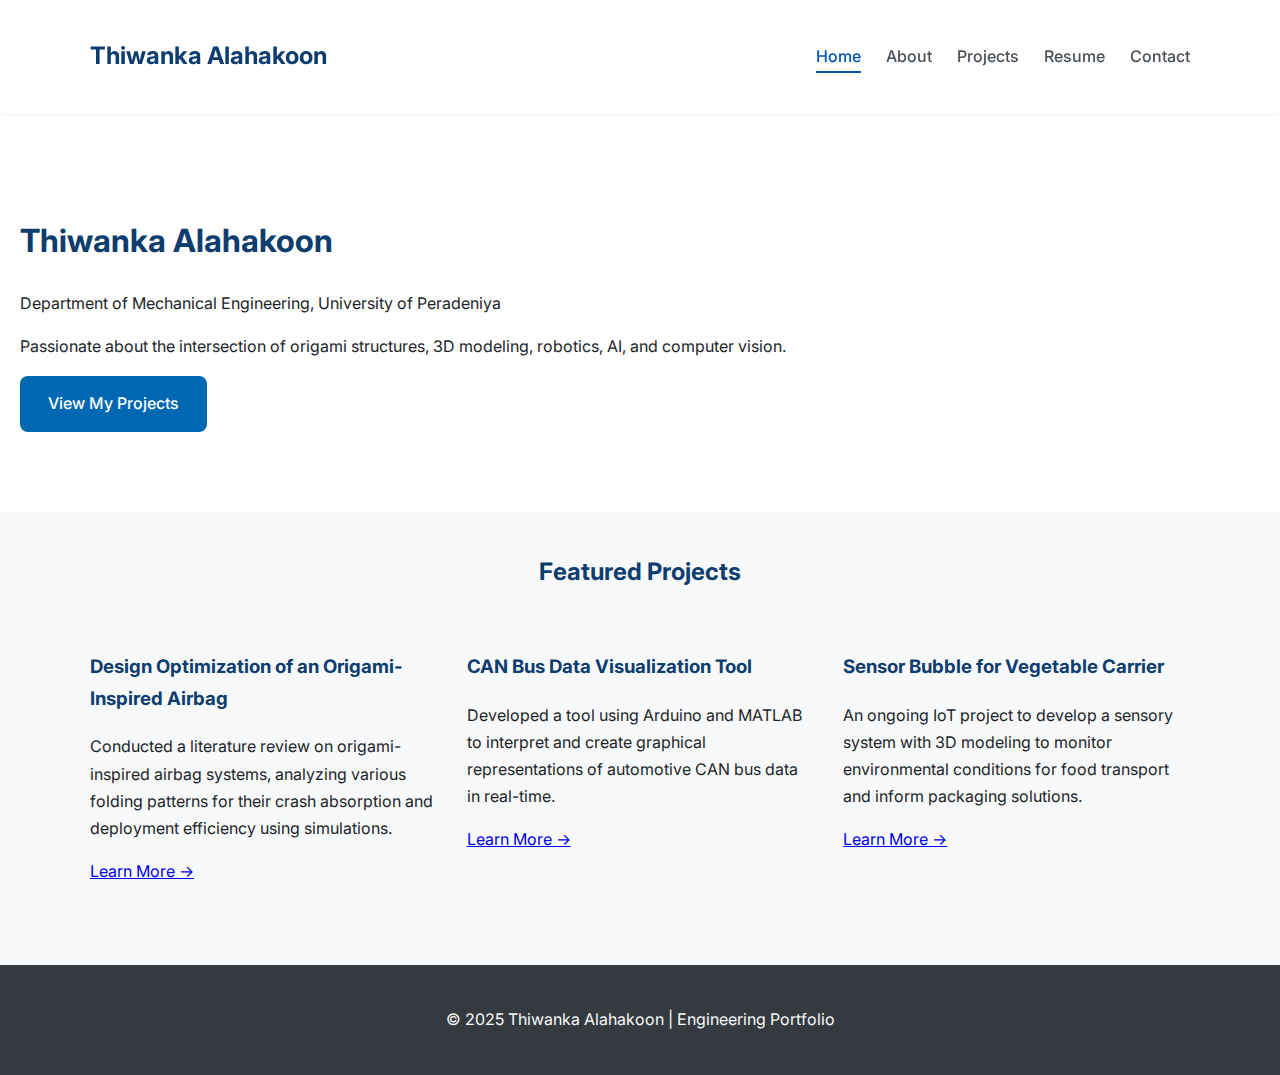
<file: index.html>
<!DOCTYPE html>
<html lang="en">
<head>
    <meta charset="UTF-8">
    <meta name="viewport" content="width=device-width, initial-scale=1.0">
    <title>Thiwanka Alahakoon - Mechanical Engineering</title>
    <link rel="stylesheet" href="style.css">
</head>
<body>

    <nav class="navbar">
        <div class="container">
            <a href="index.html" class="logo">Thiwanka Alahakoon</a>
            <ul class="nav-links">
                <li><a href="index.html" class="active">Home</a></li>
                <li><a href="about.html">About</a></li>
                <li><a href="projects.html">Projects</a></li>
                <li><a href="resume.html">Resume</a></li>
                <li><a href="contact.html">Contact</a></li>
            </ul>
        </div>
    </nav>

    <header class="hero">
        <h1>Thiwanka Alahakoon</h1>
        <p>Department of Mechanical Engineering, University of Peradeniya</p> 
        <p>Passionate about the intersection of origami structures, 3D modeling, robotics, AI, and computer vision. </p>
        <a href="projects.html" class="btn">View My Projects</a>
    </header>

    <main class="container">
        <h2 style="text-align:center; margin-bottom: 40px;">Featured Projects</h2>
        <div class="project-grid">
            <div class="card">
                <h3>Design Optimization of an Origami-Inspired Airbag</h3>
                <p>Conducted a literature review on origami-inspired airbag systems, analyzing various folding patterns for their crash absorption and deployment efficiency using simulations. </p>
                <a href="projects.html#origami-airbag">Learn More &rarr;</a>
            </div>
            <div class="card">
                 <h3>CAN Bus Data Visualization Tool</h3>
                 <p>Developed a tool using Arduino and MATLAB to interpret and create graphical representations of automotive CAN bus data in real-time. </p>
                 <a href="projects.html#can-bus">Learn More &rarr;</a>
            </div>
            <div class="card">
                 <h3>Sensor Bubble for Vegetable Carrier</h3>
                 <p>An ongoing IoT project to develop a sensory system with 3D modeling to monitor environmental conditions for food transport and inform packaging solutions. </p>
                <a href="projects.html#sensor-bubble">Learn More &rarr;</a>
            </div>
        </div>
    </main>

    <footer>
        <p>&copy; 2025 Thiwanka Alahakoon | Engineering Portfolio</p>
    </footer>

</body>
</html>
</file>
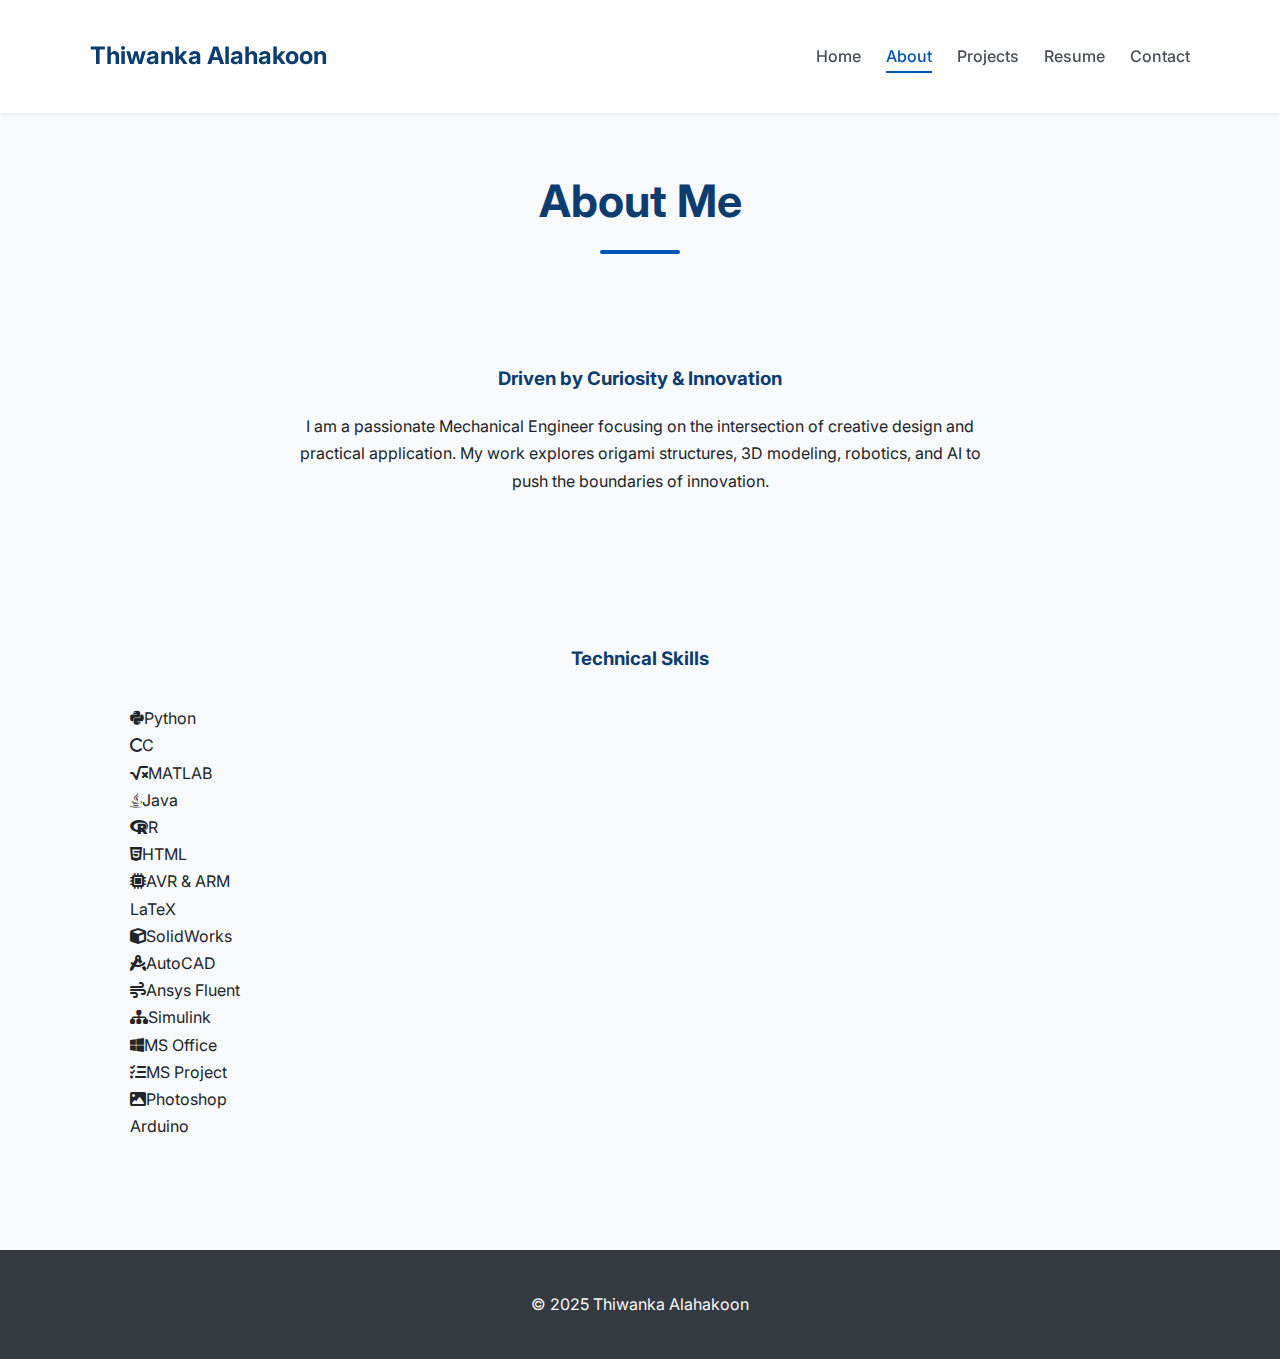
<file: about.html>
<!DOCTYPE html>
<html lang="en">
<head>
    <meta charset="UTF-8">
    <meta name="viewport" content="width=device-width, initial-scale=1.0">
    <title>About Me | Thiwanka Alahakoon</title>

    <link rel="preconnect" href="https://fonts.googleapis.com">
    <link rel="preconnect" href="https://fonts.gstatic.com" crossorigin>
    <link href="https://fonts.googleapis.com/css2?family=Inter:wght@400;500;700&display=swap" rel="stylesheet">
    
    <link rel="stylesheet" href="https://cdnjs.cloudflare.com/ajax/libs/font-awesome/6.5.2/css/all.min.css" />

    <link rel="stylesheet" href="style.css">
</head>
<body>
    <nav class="navbar">
        <div class="container">
            <a href="index.html" class="logo">Thiwanka Alahakoon</a>
            <ul class="nav-links">
                <li><a href="index.html">Home</a></li>
                <li><a href="about.html" class="active">About</a></li>
                <li><a href="projects.html">Projects</a></li>
                <li><a href="resume.html">Resume</a></li>
                <li><a href="contact.html">Contact</a></li>
            </ul>
        </div>
    </nav>

    <main class="main-content container">
        <h1 class="page-header animate-on-scroll">About Me</h1>
        <div class="glass-card animate-on-scroll" style="padding:40px; text-align:center; margin-bottom: 60px;">
            <h3>Driven by Curiosity & Innovation</h3>
            <p style="max-width: 700px; margin: 10px auto 0 auto; color: var(--subtle-text);">I am a passionate Mechanical Engineer focusing on the intersection of creative design and practical application. My work explores origami structures, 3D modeling, robotics, and AI to push the boundaries of innovation.</p>
        </div>

        <div class="glass-card animate-on-scroll" style="padding: 30px 40px;">
            <h3 style="text-align: center; margin-bottom: 30px;">Technical Skills</h3>
            <div class="skills-grid">
                <div class="skill-item"><i class="fab fa-python"></i><span>Python</span></div>
                <div class="skill-item"><i class="fa-solid fa-c"></i><span>C</span></div>
                <div class="skill-item"><i class="fas fa-square-root-alt"></i><span>MATLAB</span></div>
                <div class="skill-item"><i class="fab fa-java"></i><span>Java</span></div>
                <div class="skill-item"><i class="fab fa-r-project"></i><span>R</span></div>
                <div class="skill-item"><i class="fab fa-html5"></i><span>HTML</span></div>
                <div class="skill-item"><i class="fas fa-microchip"></i><span>AVR & ARM</span></div>
                <div class="skill-item"><i class="fab fa-latex"></i><span>LaTeX</span></div>
                <div class="skill-item"><i class="fas fa-cube"></i><span>SolidWorks</span></div>
                <div class="skill-item"><i class="fas fa-drafting-compass"></i><span>AutoCAD</span></div>
                <div class="skill-item"><i class="fas fa-wind"></i><span>Ansys Fluent</span></div>
                <div class="skill-item"><i class="fas fa-sitemap"></i><span>Simulink</span></div>
                <div class="skill-item"><i class="fab fa-windows"></i><span>MS Office</span></div>
                <div class="skill-item"><i class="fas fa-tasks"></i><span>MS Project</span></div>
                <div class="skill-item"><i class="fas fa-image"></i><span>Photoshop</span></div>
                <div class="skill-item"><i class="fab fa-arduino"></i><span>Arduino</span></div>
            </div>
        </div>
    </main>

    <footer>
        <p>&copy; 2025 Thiwanka Alahakoon</p>
    </footer>

    <script src="script.js" defer></script>
</body>
</html>
</file>
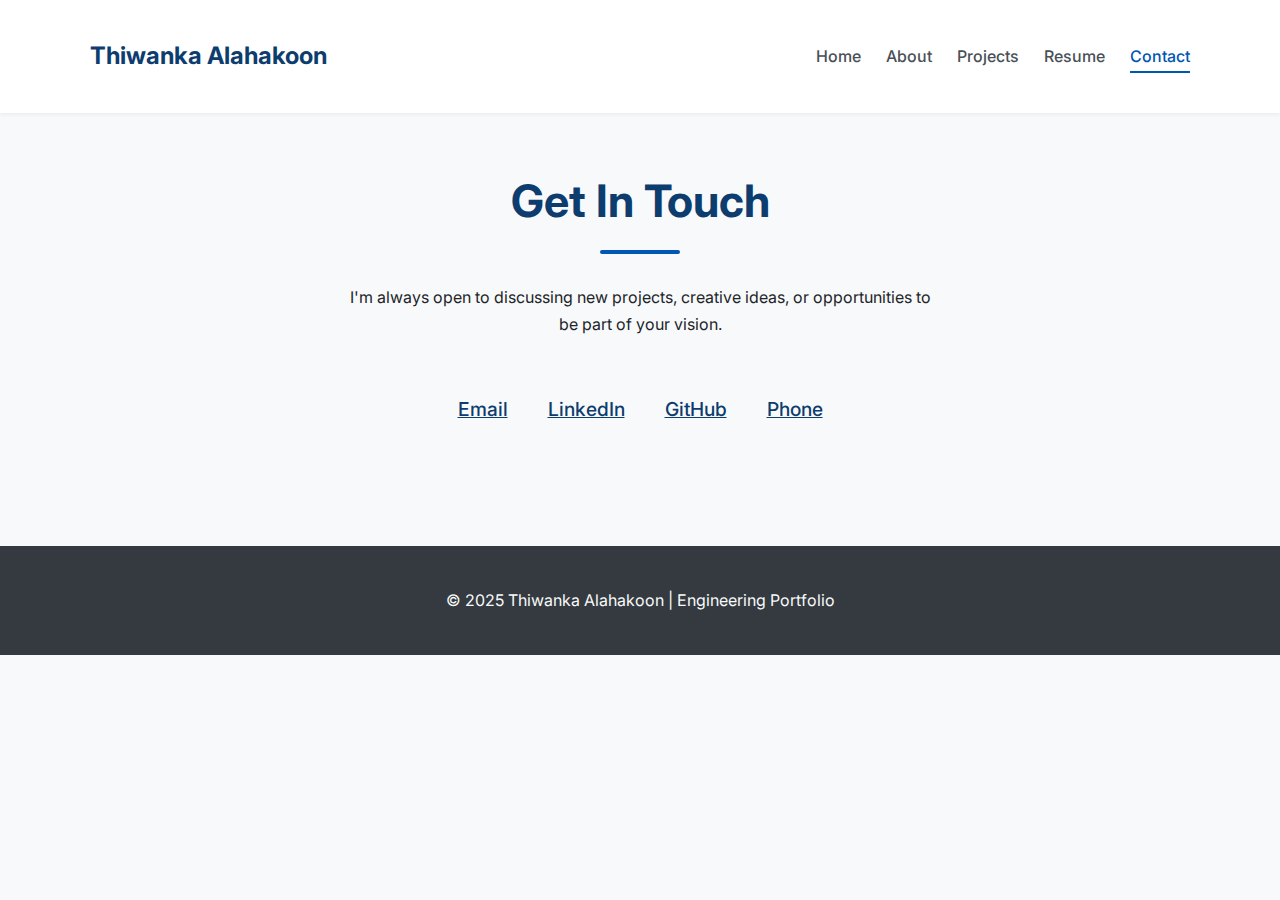
<file: contact.html>
<!DOCTYPE html>
<html lang="en">
<head>
    <meta charset="UTF-8">
    <meta name="viewport" content="width=device-width, initial-scale=1.0">
    <title>Contact | Thiwanka Alahakoon</title>
    <link rel="preconnect" href="https://fonts.googleapis.com">
    <link rel="preconnect" href="https://fonts.gstatic.com" crossorigin>
    <link href="https://fonts.googleapis.com/css2?family=Inter:wght@400;500;700&display=swap" rel="stylesheet">
    
    <link rel="stylesheet" href="https://cdnjs.cloudflare.com/ajax/libs/font-awesome/6.5.2/css/all.min.css" integrity="sha512-SnH5WK+bZxgPHs44uWIX+LLJAJ9/2PkPKZ5QiAj6Ta86w+fsb2TkcmfRyVX3pBnMFcV7oQPJkl9QevSCWr3W6A==" crossorigin="anonymous" referrerpolicy="no-referrer" />

    <link rel="stylesheet" href="style.css">
</head>
<body>
    <nav class="navbar">
        <div class="container"> <a href="index.html" class="logo">Thiwanka Alahakoon</a>
            <ul class="nav-links">
                <li><a href="index.html">Home</a></li>
                <li><a href="about.html">About</a></li>
                <li><a href="projects.html">Projects</a></li>
                <li><a href="resume.html">Resume</a></li>
                <li><a href="contact.html" class="active">Contact</a></li>
            </ul>
        </div>
    </nav>
    <main class="container">
        <h1 class="page-header">Get In Touch</h1>
        <p style="text-align: center; max-width: 600px; margin: -20px auto 40px auto;">
            I'm always open to discussing new projects, creative ideas, or opportunities to be part of your vision.
        </p>

        <div class="contact-links">
            <a href="mailto:thiwanka.alahakoon@eng.pdn.ac.lk" class="contact-link-item">
                <i class="fa-solid fa-envelope"></i>
                <span>Email</span>
            </a>
            <a href="https://www.linkedin.com/in/thiwanka-ala" target="_blank" class="contact-link-item">
                <i class="fa-brands fa-linkedin"></i>
                <span>LinkedIn</span>
            </a>
            <a href="https://github.com/tettolizer" target="_blank" class="contact-link-item">
                <i class="fa-brands fa-github"></i>
                <span>GitHub</span>
            </a>
            <a href="tel:+94764603427" class="contact-link-item">
                <i class="fa-solid fa-phone"></i>
                <span>Phone</span>
            </a>
        </div>
    </main>
    <footer style="margin-top: 100px;"> <p>&copy; 2025 Thiwanka Alahakoon | Engineering Portfolio</p> </footer>
</body>
</html>
</file>
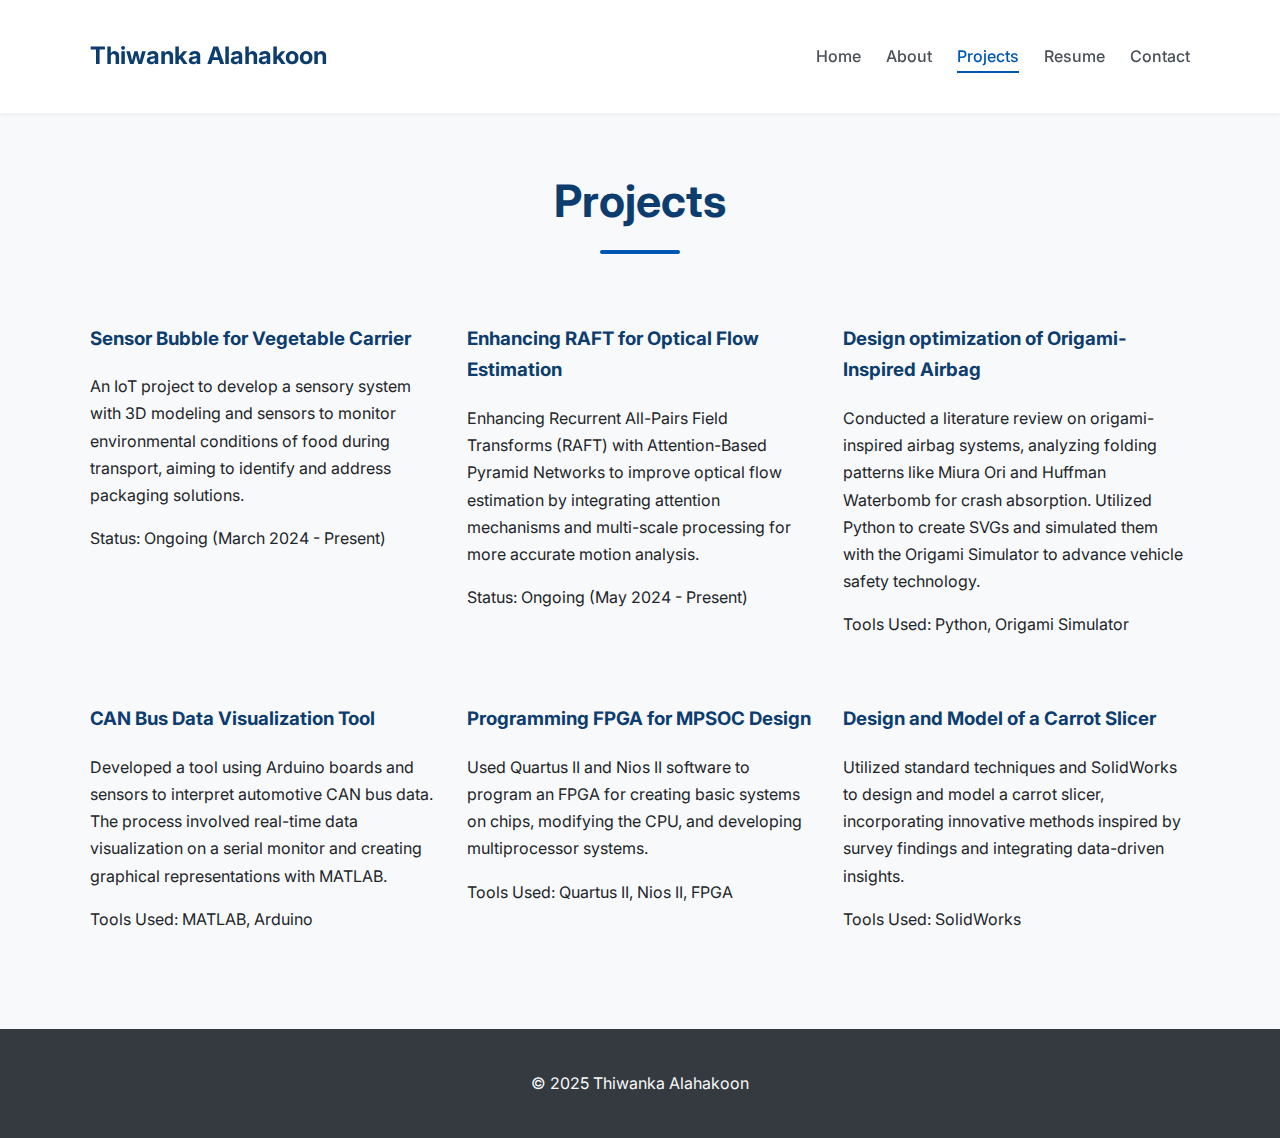
<file: projects.html>
<!DOCTYPE html>
<html lang="en">
<head>
    <meta charset="UTF-8">
    <meta name="viewport" content="width=device-width, initial-scale=1.0">
    <title>My Projects | Thiwanka Alahakoon</title>
    <link rel="stylesheet" href="style.css">
</head>
<body>

    <nav class="navbar">
        <div class="container">
            <a href="index.html" class="logo">Thiwanka Alahakoon</a>
            <ul class="nav-links">
                <li><a href="index.html">Home</a></li>
                <li><a href="about.html">About</a></li>
                <li><a href="projects.html" class="active">Projects</a></li>
                <li><a href="resume.html">Resume</a></li>
                <li><a href="contact.html">Contact</a></li>
            </ul>
        </div>
    </nav>

    <main class="container">
        <h1 class="page-header">Projects</h1>

        <div class="project-grid">
            <div class="card" id="sensor-bubble">
                <h3>Sensor Bubble for Vegetable Carrier</h3>
                <p>An IoT project to develop a sensory system with 3D modeling and sensors to monitor environmental conditions of food during transport, aiming to identify and address packaging solutions. </p>
                <p class="tools-used">Status: Ongoing (March 2024 - Present) </p>
            </div>
            
            <div class="card" id="raft-enhancement">
                <h3>Enhancing RAFT for Optical Flow Estimation</h3>
                <p>Enhancing Recurrent All-Pairs Field Transforms (RAFT) with Attention-Based Pyramid Networks to improve optical flow estimation by integrating attention mechanisms and multi-scale processing for more accurate motion analysis. </p>
                <p class="tools-used">Status: Ongoing (May 2024 - Present) </p>
            </div>

            <div class="card" id="origami-airbag">
                <h3>Design optimization of Origami-Inspired Airbag</h3>
                <p>Conducted a literature review on origami-inspired airbag systems, analyzing folding patterns like Miura Ori and Huffman Waterbomb for crash absorption.  Utilized Python to create SVGs and simulated them with the Origami Simulator to advance vehicle safety technology. </p>
                <p class="tools-used">Tools Used: Python, Origami Simulator </p>
            </div>

            <div class="card" id="can-bus">
                <h3>CAN Bus Data Visualization Tool</h3>
                <p>Developed a tool using Arduino boards and sensors to interpret automotive CAN bus data.  The process involved real-time data visualization on a serial monitor and creating graphical representations with MATLAB. </p>
                <p class="tools-used">Tools Used: MATLAB, Arduino </p>
            </div>
            
            <div class="card" id="fpga-design">
                <h3>Programming FPGA for MPSOC Design</h3>
                <p>Used Quartus II and Nios II software to program an FPGA for creating basic systems on chips, modifying the CPU, and developing multiprocessor systems. </p>
                <p class="tools-used">Tools Used: Quartus II, Nios II, FPGA </p>
            </div>
            
            <div class="card" id="carrot-slicer">
                <h3>Design and Model of a Carrot Slicer</h3>
                <p>Utilized standard techniques and SolidWorks to design and model a carrot slicer, incorporating innovative methods inspired by survey findings and integrating data-driven insights. </p>
                <p class="tools-used">Tools Used: SolidWorks </p>
            </div>
        </div>
    </main>

    <footer>
        <p>&copy; 2025 Thiwanka Alahakoon </p>
    </footer>

</body>
</html>
</file>
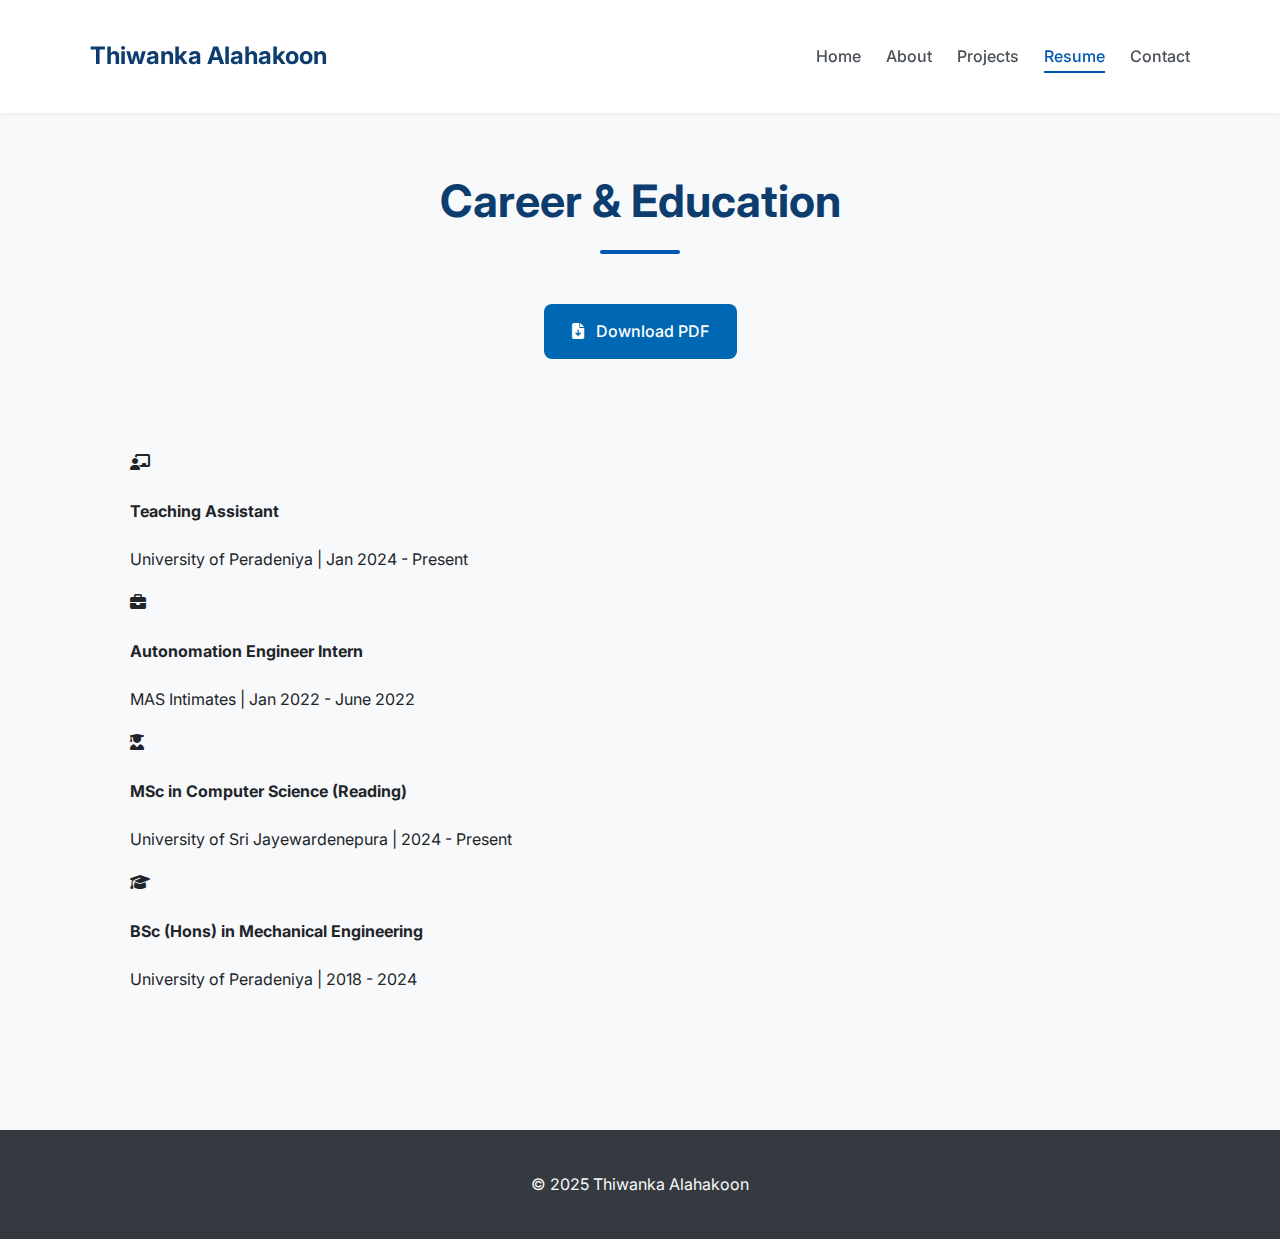
<file: resume.html>
<!DOCTYPE html>
<html lang="en">
<head>
    <meta charset="UTF-8">
    <meta name="viewport" content="width=device-width, initial-scale=1.0">
    <title>Resume | Thiwanka Alahakoon</title>

    <link rel="preconnect" href="https://fonts.googleapis.com">
    <link rel="preconnect" href="https://fonts.gstatic.com" crossorigin>
    <link href="https://fonts.googleapis.com/css2?family=Inter:wght@400;500;700&display=swap" rel="stylesheet">
    
    <link rel="stylesheet" href="https://cdnjs.cloudflare.com/ajax/libs/font-awesome/6.5.2/css/all.min.css" />

    <link rel="stylesheet" href="style.css">
</head>
<body>
    <nav class="navbar">
        <div class="container">
            <a href="index.html" class="logo">Thiwanka Alahakoon</a>
            <ul class="nav-links">
                <li><a href="index.html">Home</a></li>
                <li><a href="about.html">About</a></li>
                <li><a href="projects.html">Projects</a></li>
                <li><a href="resume.html" class="active">Resume</a></li>
                <li><a href="contact.html">Contact</a></li>
            </ul>
        </div>
    </nav>

    <main class="main-content container">
        <h1 class="page-header animate-on-scroll">Career & Education</h1>
        <div style="text-align: center; margin-bottom: 50px;" class="animate-on-scroll">
            <a href="ThiwankaAlahakoon_Resume.pdf" class="btn" download>
                <i class="fas fa-file-arrow-down" style="margin-right: 8px;"></i> Download PDF
            </a>
        </div>

        <div class="glass-card animate-on-scroll" style="padding: 40px;">
            <div class="resume-timeline">
                <div class="resume-item">
                    <div class="resume-icon"><i class="fas fa-chalkboard-teacher"></i></div>
                    <div class="resume-content">
                        <h4>Teaching Assistant</h4>
                        <p>University of Peradeniya | Jan 2024 - Present</p>
                    </div>
                </div>
                <div class="resume-item">
                    <div class="resume-icon"><i class="fas fa-briefcase"></i></div>
                    <div class="resume-content">
                        <h4>Autonomation Engineer Intern</h4>
                        <p>MAS Intimates | Jan 2022 - June 2022</p>
                    </div>
                </div>
                <div class="resume-item">
                    <div class="resume-icon"><i class="fas fa-user-graduate"></i></div>
                    <div class="resume-content">
                        <h4>MSc in Computer Science (Reading)</h4>
                        <p>University of Sri Jayewardenepura | 2024 - Present</p>
                    </div>
                </div>
                <div class="resume-item">
                    <div class="resume-icon"><i class="fas fa-graduation-cap"></i></div>
                    <div class="resume-content">
                        <h4>BSc (Hons) in Mechanical Engineering</h4>
                        <p>University of Peradeniya | 2018 - 2024</p>
                    </div>
                </div>
            </div>
        </div>
    </main>

    <footer>
        <p>&copy; 2025 Thiwanka Alahakoon</p>
    </footer>

    <script src="script.js" defer></script>
</body>
</html>
</file>
<file: style.css>
/* --- Google Font Import --- */
@import url('https://fonts.googleapis.com/css2?family=Inter:wght@400;500;700&display=swap');

/* --- General Body & Typography --- */
body {
    font-family: 'Inter', sans-serif;
    margin: 0;
    padding: 0;
    background-color: #f8f9fa;
    color: #212529;
    line-height: 1.7;
}

.container {
    max-width: 1100px;
    margin: 0 auto;
    padding: 20px;
}

h1, h2, h3 {
    color: #0d3d6e;
    font-weight: 700;
}

/* --- Navigation Bar --- */
.navbar {
    background-color: #fff;
    padding: 1rem;
    position: sticky;
    top: 0;
    z-index: 1000;
    box-shadow: 0 2px 4px rgba(0,0,0,0.05);
}

.navbar .container {
    display: flex;
    justify-content: space-between;
    align-items: center;
}

.navbar .logo {
    font-size: 1.5rem;
    font-weight: 700;
    color: #0d3d6e;
    text-decoration: none;
}

.nav-links { list-style: none; display: flex; margin: 0; padding: 0; }
.nav-links li { margin-left: 25px; }
.nav-links a { color: #495057; text-decoration: none; font-weight: 500; padding-bottom: 5px; border-bottom: 2px solid transparent; transition: all 0.3s ease; }
.nav-links a:hover, .nav-links a.active { color: #0056b3; border-bottom-color: #0056b3; }

/* --- New Hero Section for Homepage --- */
.hero {
    background: #ffffff;
    padding: 80px 20px;
}
.hero .container {
    display: flex;
    align-items: center;
    justify-content: space-between;
    flex-wrap: wrap;
    gap: 40px;
}
.hero-text {
    flex: 1;
    min-width: 320px;
}
.hero-text h1 { font-size: 3.2rem; margin-bottom: 15px; line-height: 1.2; }
.hero-text .headline { font-size: 1.2rem; color: #495057; margin-bottom: 30px; }
.hero-image {
    flex: 1;
    max-width: 400px;
    min-width: 320px;
    text-align: center;
}
.hero-image img {
    max-width: 100%;
    border-radius: 50%;
    border: 8px solid #e9ecef;
}
.hero-buttons .btn { margin-right: 15px; }

/* --- Page Header Style --- */
.page-header {
    font-size: 2.8rem;
    text-align: center;
    padding-bottom: 15px;
    margin-bottom: 50px;
    position: relative;
}
.page-header::after {
    content: '';
    position: absolute;
    bottom: 0;
    left: 50%;
    transform: translateX(-50%);
    width: 80px;
    height: 4px;
    background-color: #0056b3;
    border-radius: 2px;
}

/* --- Project Cards with Images --- */
.project-grid {
    display: grid;
    grid-template-columns: repeat(auto-fit, minmax(340px, 1fr));
    gap: 30px;
}
.project-card {
    background: #fff;
    border: 1px solid #dee2e6;
    border-radius: 12px;
    box-shadow: 0 4px 6px rgba(0,0,0,0.04);
    transition: transform 0.3s ease, box-shadow 0.3s ease;
    overflow: hidden; /* Important for image radius */
    display: flex;
    flex-direction: column;
}
.project-card:hover { transform: translateY(-8px); box-shadow: 0 12px 24px rgba(0,0,0,0.1); }
.project-card img {
    width: 100%;
    height: 220px;
    object-fit: cover; /* Ensures images fill the space well */
}
.project-card-content {
    padding: 25px;
    display: flex;
    flex-direction: column;
    flex-grow: 1;
}
.project-card-content h3 { margin-top: 0; }
.project-card-content .tools-used {
    margin-top: auto;
    padding-top: 15px;
    font-style: italic;
    color: #555;
}

/* --- Skill Section with Icons --- */
.skills-container { display: grid; grid-template-columns: repeat(auto-fit, minmax(300px, 1fr)); gap: 30px; }
.skill-category { background: #fff; padding: 30px; border-radius: 12px; border: 1px solid #dee2e6; }
.skill-category h3 { display: flex; align-items: center; gap: 10px; margin-top: 0; border-bottom: 2px solid #e9ecef; padding-bottom: 15px; margin-bottom: 20px; }
.skill-category h3 i { color: #0056b3; font-size: 1.5rem; }
.skill-tags { display: flex; flex-wrap: wrap; gap: 12px; }
.skill-tag { background-color: #e9ecef; color: #495057; padding: 8px 15px; border-radius: 20px; font-size: 0.9rem; font-weight: 500; }

/* --- Contact Page Icon Links --- */
.contact-links {
    display: flex;
    justify-content: center;
    gap: 40px;
    margin-top: 40px;
    flex-wrap: wrap;
}
.contact-link-item {
    color: #0d3d6e;
    font-size: 1.2rem;
    font-weight: 500;
    text-align: center;
    transition: transform 0.3s ease, color 0.3s ease;
}
.contact-link-item:hover { transform: translateY(-5px); color: #0056b3; }
.contact-link-item i { font-size: 3rem; display: block; margin-bottom: 15px; }

/* --- Buttons --- */
.btn {
    display: inline-block;
    background: #0067b3;
    color: #fff !important;
    padding: 14px 28px;
    text-decoration: none;
    border-radius: 8px;
    font-weight: 500;
    transition: all 0.3s ease;
    border: none;
    cursor: pointer;
}
.btn:hover { background-color: #0d3d6e; transform: translateY(-2px); box-shadow: 0 4px 8px rgba(0,0,0,0.1); }
.btn-secondary { background: none; border: 2px solid #dee2e6; color: #495057 !important; }
.btn-secondary:hover { background: #e9ecef; border-color: #e9ecef; }

/* --- Footer --- */
footer { text-align: center; padding: 25px; background-color: #343a40; color: #f8f9fa; margin-top: 60px; }
</file>
